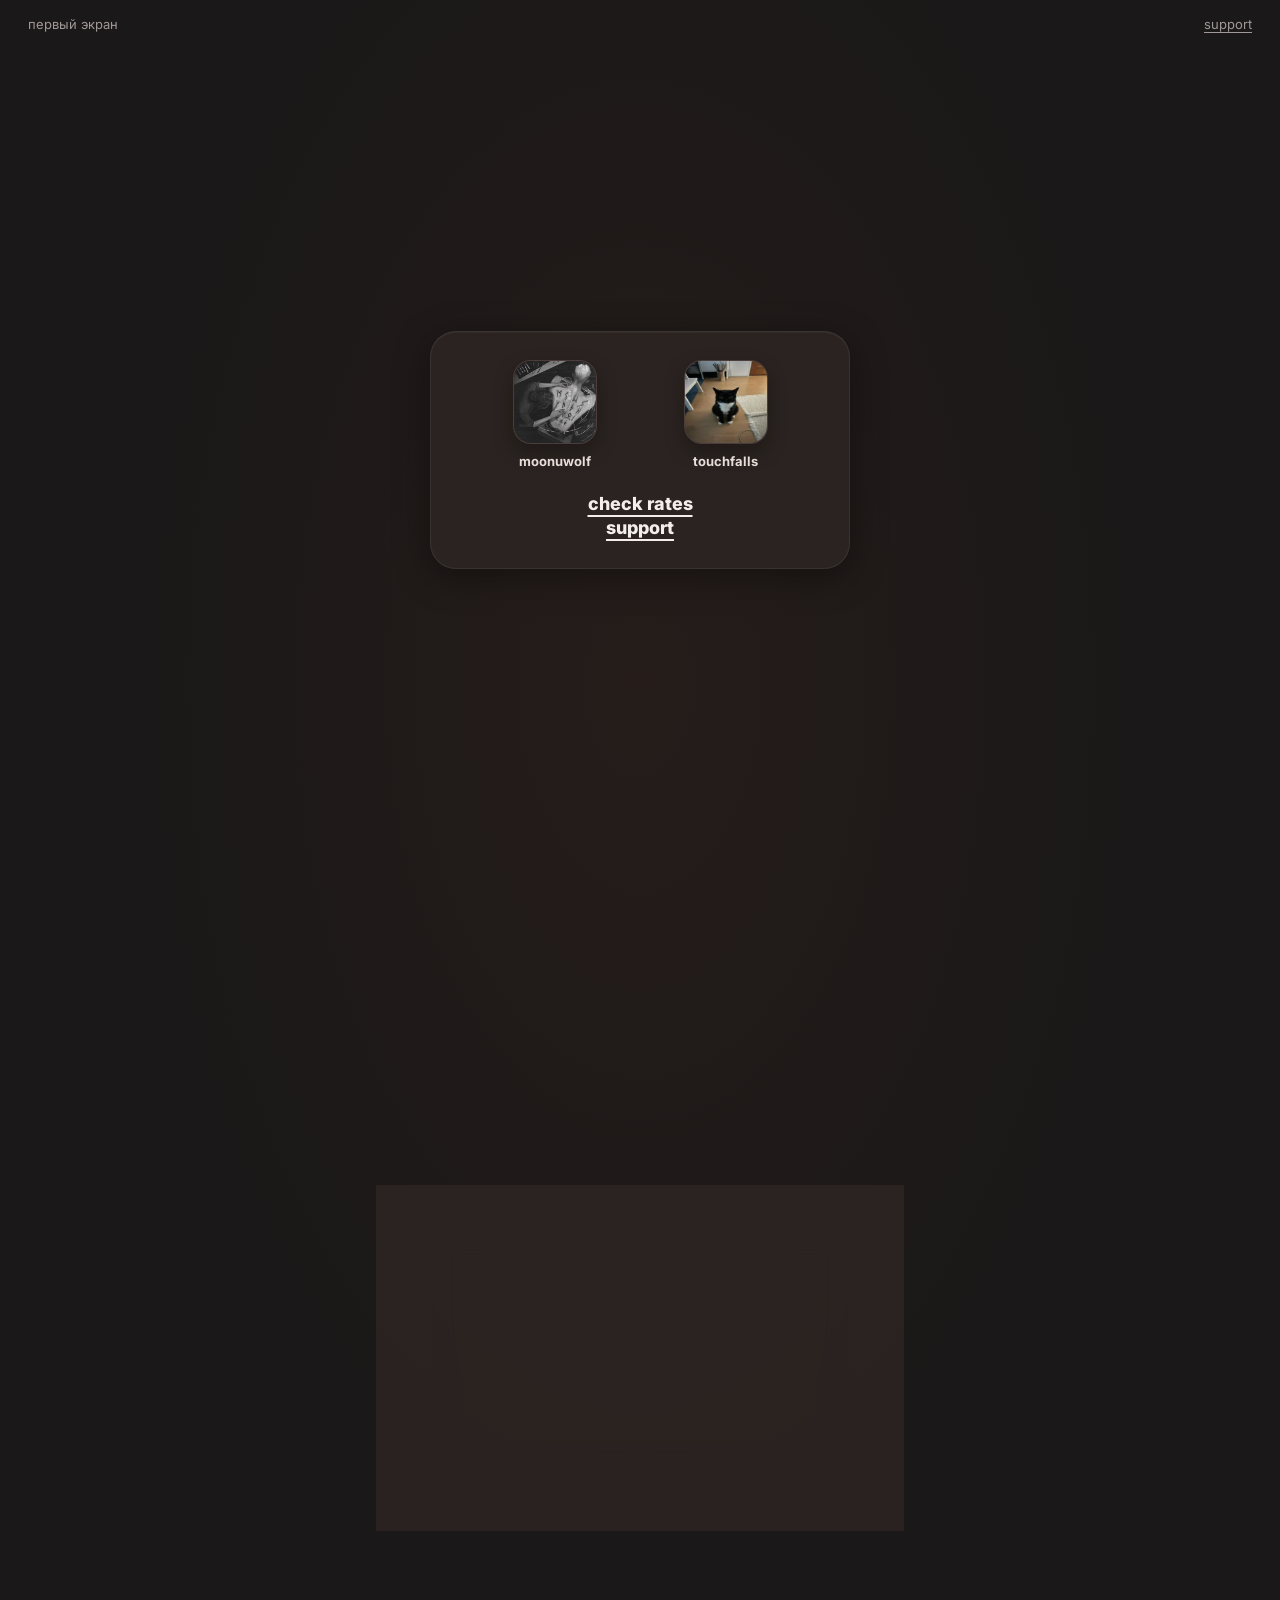
<file: index.html>
<!DOCTYPE html>
<html lang="ru">
<head>
  <meta charset="UTF-8" />
  <meta name="viewport" content="width=device-width, initial-scale=1.0" />
  <title>moonfall</title>

  <!-- Шрифт Inter с Google Fonts -->
  <link rel="preconnect" href="https://fonts.googleapis.com">
  <link rel="preconnect" href="https://fonts.gstatic.com" crossorigin>
  <link href="https://fonts.googleapis.com/css2?family=Inter:wght@400;500;600;700;800&display=swap" rel="stylesheet">

  <!-- Подключаем CSS по порядку: база → раскладка → компоненты -->
  <link rel="stylesheet" href="src/css/base.css">
  <link rel="stylesheet" href="src/css/layout.css">
  <link rel="stylesheet" href="src/css/home.css">
  <link rel="stylesheet" href="src/css/check.css">

  <!-- Плавный скролл между секциями -->
  <style>
    html { scroll-snap-type: y mandatory; }
  </style>
</head>
<body>

  <!-- ── Верхняя шапка ── -->
  <header class="topbar">
    <span class="topbar-label" id="topLabel">home</span>
    <a class="topbar-link" href="/support/index.html">support</a>
  </header>


  <!-- ══════════════════════════════════════
       СЕКЦИЯ 1 — Главная (домой)
       Аватарки разработчиков + ссылки
  ══════════════════════════════════════ -->
  <section id="home" class="section">
    <div class="card card--home">

      <!-- Два разработчика с аватарками -->
      <div class="avatars">

        <div class="person">
          <div class="avatar">
            <!-- Замени src на путь к своей картинке: src/media/moonuwolf.jpg -->
            <img
              src="src/media/moonu.jpg"
              alt="moonuwolf"
              width="84" height="84"
              loading="lazy"
            >
          </div>
          <span class="person-name">moonuwolf</span>
        </div>

        <div class="person">
          <div class="avatar">
            <!-- Замени src на путь к своей картинке: src/media/touchfalls.jpg -->
            <img
              src="src/media/touchfalls.jpg"
              alt="touchfalls"
              width="84" height="84"
              loading="lazy"
            >
          </div>
          <span class="person-name">touchfalls</span>
        </div>

      </div>

      <!-- Навигационные ссылки -->
      <nav class="home-nav">
        <!-- Скроллит вниз до секции check-rates на этой же странице -->
        <a class="nav-link" href="#check-rates">check rates</a>
        <!-- Переходит на отдельную страницу support -->
        <a class="nav-link" href="support/index.html">support</a>
      </nav>

    </div>
  </section>


  <!-- ══════════════════════════════════════
       СЕКЦИЯ 2 — Check Rates
       Форма для проверки рейтингов из watchlist
  ══════════════════════════════════════ -->
  <section id="check-rates" class="section">
    <div class="card">

      <div class="check-title">Input your link on watchlist</div>

      <!-- Поле ввода ссылки на профиль Letterboxd -->
      <div class="input-wrap">
        <input
          class="url-input"
          id="profileUrl"
          type="url"
          placeholder="https://letterboxd.com/username/"
          autocomplete="off"
          spellcheck="false"
        />
      </div>

      <!-- Кнопка запуска -->
      <button class="check-btn" id="checkBtn">check rates</button>

      <!-- Статус (скрыт, появляется во время работы) -->
      <div class="status" id="statusBox"></div>

      <!-- Прогресс-бар (скрыт, появляется во время загрузки) -->
      <div class="progress-wrap" id="progressWrap">
        <div class="progress-bar" id="progressBar"></div>
      </div>

      <!-- Список результатов (скрыт, появляется после загрузки) -->
      <div class="results-wrap" id="resultsWrap"></div>

      <!-- Кнопки скачивания -->
      <div class="toolbar">
        <button class="tool-btn" id="downloadCsvBtn"  disabled>download csv</button>
        <button class="tool-btn" id="downloadJsonBtn" disabled>download json</button>
      </div>

    </div>
  </section>


  <!-- Подключаем JavaScript -->
  <script src="src/js/check.js"></script>

</body>
</html>
</file>
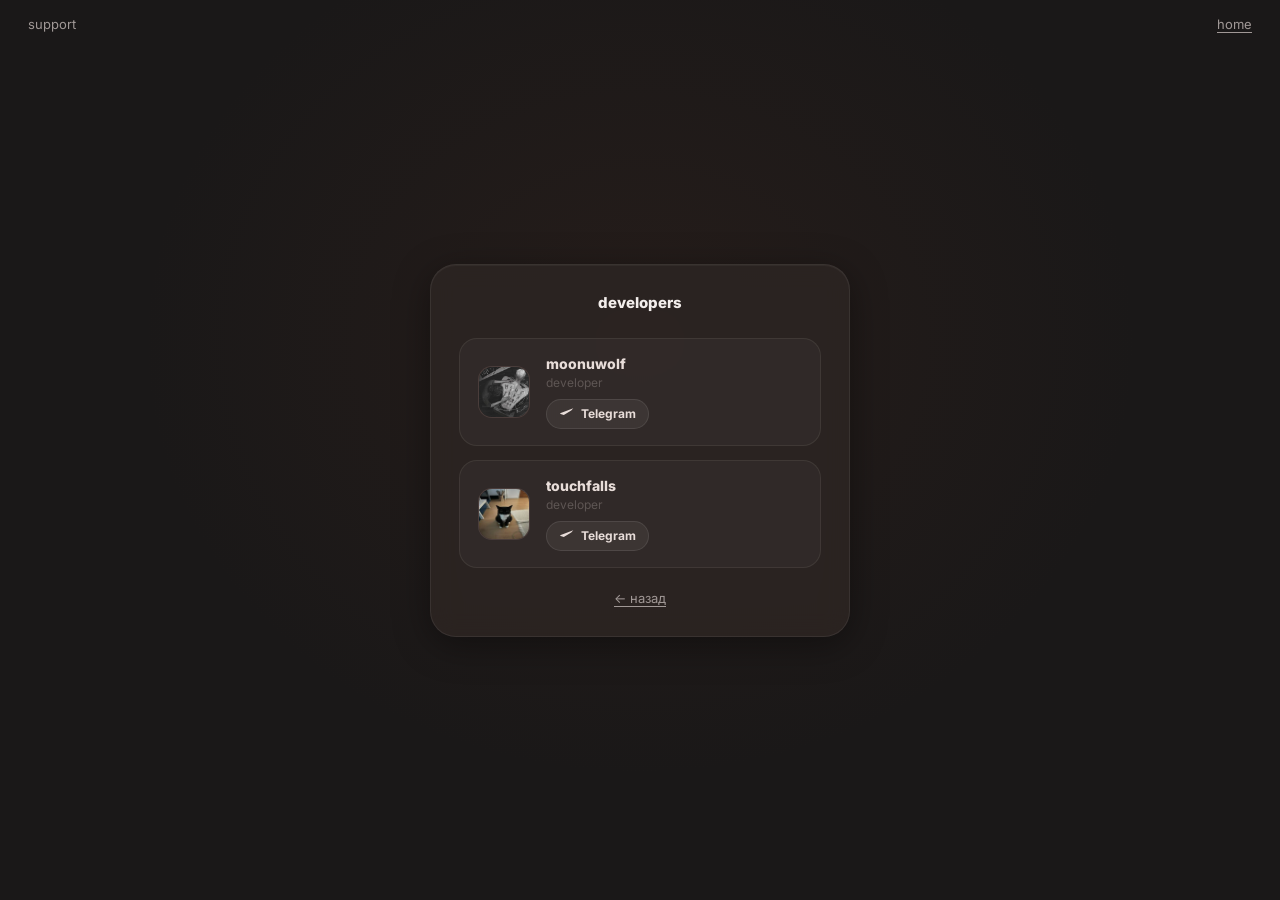
<file: support/index.html>
<!DOCTYPE html>
<html lang="ru">
<head>
  <meta charset="UTF-8" />
  <meta name="viewport" content="width=device-width, initial-scale=1.0" />
  <title>Support — Check Rates</title>

  <link rel="preconnect" href="https://fonts.googleapis.com">
  <link rel="preconnect" href="https://fonts.gstatic.com" crossorigin>
  <link href="https://fonts.googleapis.com/css2?family=Inter:wght@400;500;600;700;800&display=swap" rel="stylesheet">

  <!-- CSS: база + раскладка + стили страницы support -->
  <!-- Пути относительны от src/support/, поэтому ../../ идёт на корень -->
  <link rel="stylesheet" href="../../src/css/base.css">
  <link rel="stylesheet" href="../../src/css/layout.css">
  <link rel="stylesheet" href="../../src/css/support.css">
</head>
<body class="page-support">

  <!-- ── Верхняя шапка ── -->
  <header class="topbar">
    <span class="topbar-label">support</span>
    <a class="topbar-link" href="../../index.html">home</a>
  </header>


  <!-- ══════════════════════════════════════
       Карточка с разработчиками
  ══════════════════════════════════════ -->
  <div class="card">

    <div class="support-title">developers</div>

    <div class="devs">

      <!-- Разработчик 1 -->
      <div class="dev">
        <div class="dev-avatar">
          <!-- Замени на src/media/avatar-1.jpg относительно корня -->
          <img
            src="../../src/media/moonu.jpg"
            alt="moonuwolf"
            width="52" height="52"
            loading="lazy"
          >
        </div>
        <div class="dev-info">
          <div class="dev-name">moonuwolf</div>
          <div class="dev-role">developer</div>
          <div class="dev-links">
            <!-- Замени # на https://t.me/твой_ник -->
            <a class="tg-link" href="https://t.me/deadpoetli" target="_blank" rel="noopener noreferrer">
              <svg class="tg-icon" viewBox="0 0 24 24" fill="none" aria-hidden="true">
                <path d="M21.433 3.261 2.644 10.67c-1.24.497-1.233 1.188-.226 1.496l4.799 1.498
                         11.12-7.018c.524-.318-.002.002L7.594 16.492l-.332 4.94c.488 0
                         .703-.223.974-.484l2.338-2.27 4.862 3.587c.896.494 1.54.239
                         1.763-.83L21.95 4.74c.327-1.308-.499-1.902-1.517-1.479z"
                      fill="currentColor"/>
              </svg>
              Telegram
            </a>
          </div>
        </div>
      </div>

      <!-- Разработчик 2 -->
      <div class="dev">
        <div class="dev-avatar">
          <img
            src="../../src/media/touchfalls.jpg"
            alt="touchfalls"
            width="52" height="52"
            loading="lazy"
          >
        </div>
        <div class="dev-info">
          <div class="dev-name">touchfalls</div>
          <div class="dev-role">developer</div>
          <div class="dev-links">
            <!-- Замени # на https://t.me/твой_ник -->
            <a class="tg-link" href="https://t.me/zqape" target="_blank" rel="noopener noreferrer">
              <svg class="tg-icon" viewBox="0 0 24 24" fill="none" aria-hidden="true">
                <path d="M21.433 3.261 2.644 10.67c-1.24.497-1.233 1.188-.226 1.496l4.799 1.498
                         11.12-7.018c.524-.318-.002.002L7.594 16.492l-.332 4.94c.488 0
                         .703-.223.974-.484l2.338-2.27 4.862 3.587c.896.494 1.54.239
                         1.763-.83L21.95 4.74c.327-1.308-.499-1.902-1.517-1.479z"
                      fill="currentColor"/>
              </svg>
              Telegram
            </a>
          </div>
        </div>
      </div>

    </div>

    <!-- Ссылка назад -->
    <div class="back-wrap">
      <a class="back-link" href="../../index.html">← назад</a>
    </div>

  </div>

</body>
</html>
</file>
<file: src/css/base.css>
/* ===========================================
   BASE — переменные и базовый сброс стилей
=========================================== */

/* Переменные: цвета, скругления, тень */
:root {
  --bg:          #1a1818;
  --card:        rgba(44, 36, 34, 0.92);
  --card-border: rgba(255, 255, 255, 0.07);
  --text:        #f3eeec;
  --muted:       #a09896;
  --faint:       #5e5654;
  --accent:      #e8ddd9;
  --primary:     #c9a88f;

  --radius:    26px;
  --radius-sm: 16px;
  --radius-xs: 12px;

  --shadow: 0 8px 36px rgba(0, 0, 0, 0.38),
            inset 0 1px 0 rgba(255, 255, 255, 0.04);
}

/* Сброс браузерных отступов */
*, *::before, *::after {
  box-sizing: border-box;
  margin: 0;
  padding: 0;
}

html {
  scroll-behavior: smooth;
}

body {
  font-family: 'Inter', sans-serif;
  background:
    radial-gradient(ellipse at 50% 38%, rgba(90, 50, 35, 0.18), transparent 55%),
    var(--bg);
  color: var(--text);
  min-height: 100vh;
  overflow-x: hidden;
}

/* Убираем дефолтные стили у ссылок, кнопок, инпутов */
a, button, input { font: inherit; color: inherit; }
a               { text-decoration: none; }
button          { background: none; border: none; cursor: pointer; }
img             { display: block; max-width: 100%; }
</file>
<file: src/css/layout.css>
/* ===========================================
   LAYOUT — шапка, секции, карточка
=========================================== */

/* Верхняя фиксированная шапка */
.topbar {
  position: fixed;
  top: 0; left: 0; right: 0;
  display: flex;
  align-items: center;
  justify-content: space-between;
  padding: 16px 28px;
  z-index: 30;
}

.topbar-label {
  font-size: 13px;
  color: var(--muted);
}

.topbar-link {
  font-size: 13px;
  color: var(--muted);
  text-decoration: underline;
  text-underline-offset: 3px;
  transition: color 0.2s;
}
.topbar-link:hover { color: var(--text); }

/* Секции — занимают полный экран, контент по центру */
.section {
  min-height: 100vh;
  display: grid;
  place-items: center;
  padding: 80px 20px;
  scroll-snap-align: start;
}

/* Карточка — основной контейнер контента */
.card {
  width: min(420px, calc(100vw - 36px));
  background: var(--card);
  border: 1px solid var(--card-border);
  border-radius: var(--radius);
  box-shadow: var(--shadow);
  backdrop-filter: blur(12px);
  padding: 28px 28px 30px;
}

/* Адаптив для маленьких экранов */
@media (max-width: 480px) {
  .card    { padding: 22px 18px 24px; border-radius: 22px; }
  .topbar  { padding: 14px 18px; }
}
</file>
<file: src/css/home.css>
/* ===========================================
   HOME — главная страница:
   аватарки разработчиков и навигационные ссылки
=========================================== */

/* Карточка на главной: flex-колонка по центру */
.card--home {
  display: flex;
  flex-direction: column;
  align-items: center;
  gap: 20px;
}

/* Блок с двумя аватарками */
.avatars {
  display: flex;
  justify-content: space-around;
  width: 100%;
  padding: 0 10px;
}

/* Один разработчик: аватарка + имя */
.person {
  display: flex;
  flex-direction: column;
  align-items: center;
  gap: 9px;
}

/* Аватарка */
.avatar {
  width: 84px;
  height: 84px;
  border-radius: 18px;
  overflow: hidden;
  background: #3b2d2a;
  border: 1px solid rgba(255, 255, 255, 0.08);
  box-shadow: 0 8px 20px rgba(0, 0, 0, 0.28);
}
.avatar img {
  width: 100%;
  height: 100%;
  object-fit: cover;
}

/* Имя разработчика */
.person-name {
  font-size: 13px;
  font-weight: 700;
  color: var(--accent);
}

/* Блок со ссылками check rates / support */
.home-nav {
  display: flex;
  flex-direction: column;
  align-items: center;
  gap: 3px;
  margin-top: 4px;
}

/* Стиль каждой ссылки в навигации */
.nav-link {
  font-size: 18px;
  font-weight: 800;
  text-decoration: underline;
  text-decoration-thickness: 2px;
  text-underline-offset: 5px;
  transition: opacity 0.18s, transform 0.18s;
}
.nav-link:hover {
  opacity: 0.72;
  transform: translateY(-1px);
}

@media (max-width: 480px) {
  .avatar   { width: 76px; height: 76px; }
  .nav-link { font-size: 16px; }
}
</file>
<file: src/css/check.css>
/* ===========================================
   CHECK RATES — форма ввода, статус,
   прогресс-бар, таблица результатов, кнопки
=========================================== */

/* Заголовок формы */
.check-title {
  font-size: 15px;
  font-weight: 800;
  text-align: center;
  margin-bottom: 18px;
}

/* Обёртка вокруг инпута (визуальная рамка) */
.input-wrap {
  border-radius: 18px;
  background: rgba(255, 255, 255, 0.03);
  border: 1px solid rgba(255, 255, 255, 0.08);
  padding: 8px;
}

/* Поле ввода URL */
.url-input {
  width: 100%;
  height: 38px;
  border-radius: var(--radius-xs);
  border: 1px solid rgba(255, 255, 255, 0.07);
  background: rgba(255, 255, 255, 0.025);
  padding: 0 14px;
  outline: none;
  color: var(--text);
  transition: border-color 0.18s;
}
.url-input:focus       { border-color: rgba(255, 255, 255, 0.18); }
.url-input::placeholder { color: var(--faint); }

/* Кнопка "check rates" */
.check-btn {
  display: block;
  margin: 16px auto 0;
  font-size: 18px;
  font-weight: 800;
  transition: opacity 0.18s, transform 0.18s;
}
.check-btn:hover:not(:disabled) {
  opacity: 0.72;
  transform: translateY(-1px);
}
.check-btn:disabled { opacity: 0.35; cursor: default; }

/* ── Статусное сообщение ── */
.status {
  margin-top: 16px;
  padding: 13px 15px;
  border-radius: 14px;
  background: rgba(255, 255, 255, 0.025);
  border: 1px solid rgba(255, 255, 255, 0.06);
  font-size: 13px;
  line-height: 1.5;
  color: var(--muted);
  display: none; /* скрыт по умолчанию */
}
.status.visible { display: block; }
.status.error   { color: #e07a6e; border-color: rgba(224, 122, 110, 0.2); }
.status.success { color: #8ec98a; border-color: rgba(142, 201, 138, 0.18); }

/* ── Прогресс-бар ── */
.progress-wrap {
  margin-top: 12px;
  height: 5px;
  border-radius: 99px;
  background: rgba(255, 255, 255, 0.05);
  overflow: hidden;
  display: none;
}
.progress-wrap.visible { display: block; }

.progress-bar {
  height: 100%;
  width: 0%;
  background: linear-gradient(90deg, #c9a88f, #e8c4a5);
  border-radius: 99px;
  transition: width 0.35s ease;
}

/* ── Список результатов ── */
.results-wrap {
  margin-top: 14px;
  max-height: 320px;
  overflow-y: auto;
  border-radius: var(--radius-sm);
  border: 1px solid rgba(255, 255, 255, 0.06);
  display: none;
}
.results-wrap.visible { display: block; }

/* Один фильм в списке */
.result-item {
  padding: 11px 14px;
  border-bottom: 1px solid rgba(255, 255, 255, 0.05);
  display: flex;
  justify-content: space-between;
  align-items: flex-start;
  gap: 10px;
}
.result-item:last-child { border-bottom: none; }

.result-title {
  font-size: 13px;
  font-weight: 600;
  flex: 1;
}

/* Ссылка на фильм */
.result-link {
  display: block;
  font-size: 11px;
  color: var(--faint);
  margin-top: 3px;
  word-break: break-all;
}

/* Оценка справа */
.result-rating {
  font-size: 14px;
  font-weight: 800;
  color: var(--primary);
  white-space: nowrap;
  flex-shrink: 0;
}
.result-rating.na { color: var(--faint); font-weight: 600; }

/* ── Кнопки CSV / JSON ── */
.toolbar {
  display: flex;
  gap: 8px;
  flex-wrap: wrap;
  margin-top: 14px;
  justify-content: center;
}

.tool-btn {
  padding: 8px 14px;
  border-radius: 999px;
  background: rgba(255, 255, 255, 0.055);
  border: 1px solid rgba(255, 255, 255, 0.08);
  font-size: 12px;
  font-weight: 700;
  transition: background 0.18s;
}
.tool-btn:hover     { background: rgba(255, 255, 255, 0.1); }
.tool-btn:disabled  { opacity: 0.35; cursor: default; }

/* Скроллбар для списка */
.results-wrap::-webkit-scrollbar        { width: 4px; }
.results-wrap::-webkit-scrollbar-thumb  { background: rgba(255,255,255,0.12); border-radius: 99px; }
</file>
<file: src/css/support.css>
/* ===========================================
   SUPPORT — страница с карточками разработчиков
=========================================== */

/* Страница по центру экрана */
body.page-support {
  display: grid;
  place-items: center;
  padding: 80px 20px;
}

/* Заголовок "developers" */
.support-title {
  font-size: 15px;
  font-weight: 800;
  text-align: center;
  margin-bottom: 26px;
}

/* Список карточек разработчиков */
.devs {
  display: flex;
  flex-direction: column;
  gap: 14px;
}

/* Одна карточка разработчика */
.dev {
  display: flex;
  align-items: center;
  gap: 16px;
  padding: 16px 18px;
  border-radius: 18px;
  background: rgba(255, 255, 255, 0.03);
  border: 1px solid rgba(255, 255, 255, 0.07);
  transition: background 0.18s;
}
.dev:hover { background: rgba(255, 255, 255, 0.055); }

/* Аватарка в карточке разработчика */
.dev-avatar {
  width: 52px;
  height: 52px;
  border-radius: 14px;
  overflow: hidden;
  flex-shrink: 0;
  background: #3b2d2a;
  border: 1px solid rgba(255, 255, 255, 0.08);
}
.dev-avatar img {
  width: 100%;
  height: 100%;
  object-fit: cover;
}

/* Имя и роль */
.dev-info   { flex: 1; min-width: 0; }
.dev-name   { font-size: 14px; font-weight: 800; color: var(--accent); }
.dev-role   { font-size: 12px; color: var(--faint); margin-top: 3px; }
.dev-links  { display: flex; gap: 10px; margin-top: 9px; }

/* Кнопка Telegram */
.tg-link {
  display: inline-flex;
  align-items: center;
  gap: 6px;
  padding: 6px 12px;
  border-radius: 999px;
  background: rgba(255, 255, 255, 0.06);
  border: 1px solid rgba(255, 255, 255, 0.09);
  font-size: 12px;
  font-weight: 700;
  color: var(--accent);
  transition: background 0.18s, transform 0.18s;
}
.tg-link:hover {
  background: rgba(255, 255, 255, 0.11);
  transform: translateY(-1px);
}

/* Иконка Telegram */
.tg-icon { width: 16px; height: 16px; flex-shrink: 0; }

/* Ссылка "назад" */
.back-wrap  { display: flex; justify-content: center; margin-top: 22px; }
.back-link  {
  font-size: 13px;
  color: var(--muted);
  text-decoration: underline;
  text-underline-offset: 3px;
  transition: color 0.18s;
}
.back-link:hover { color: var(--text); }
</file>
